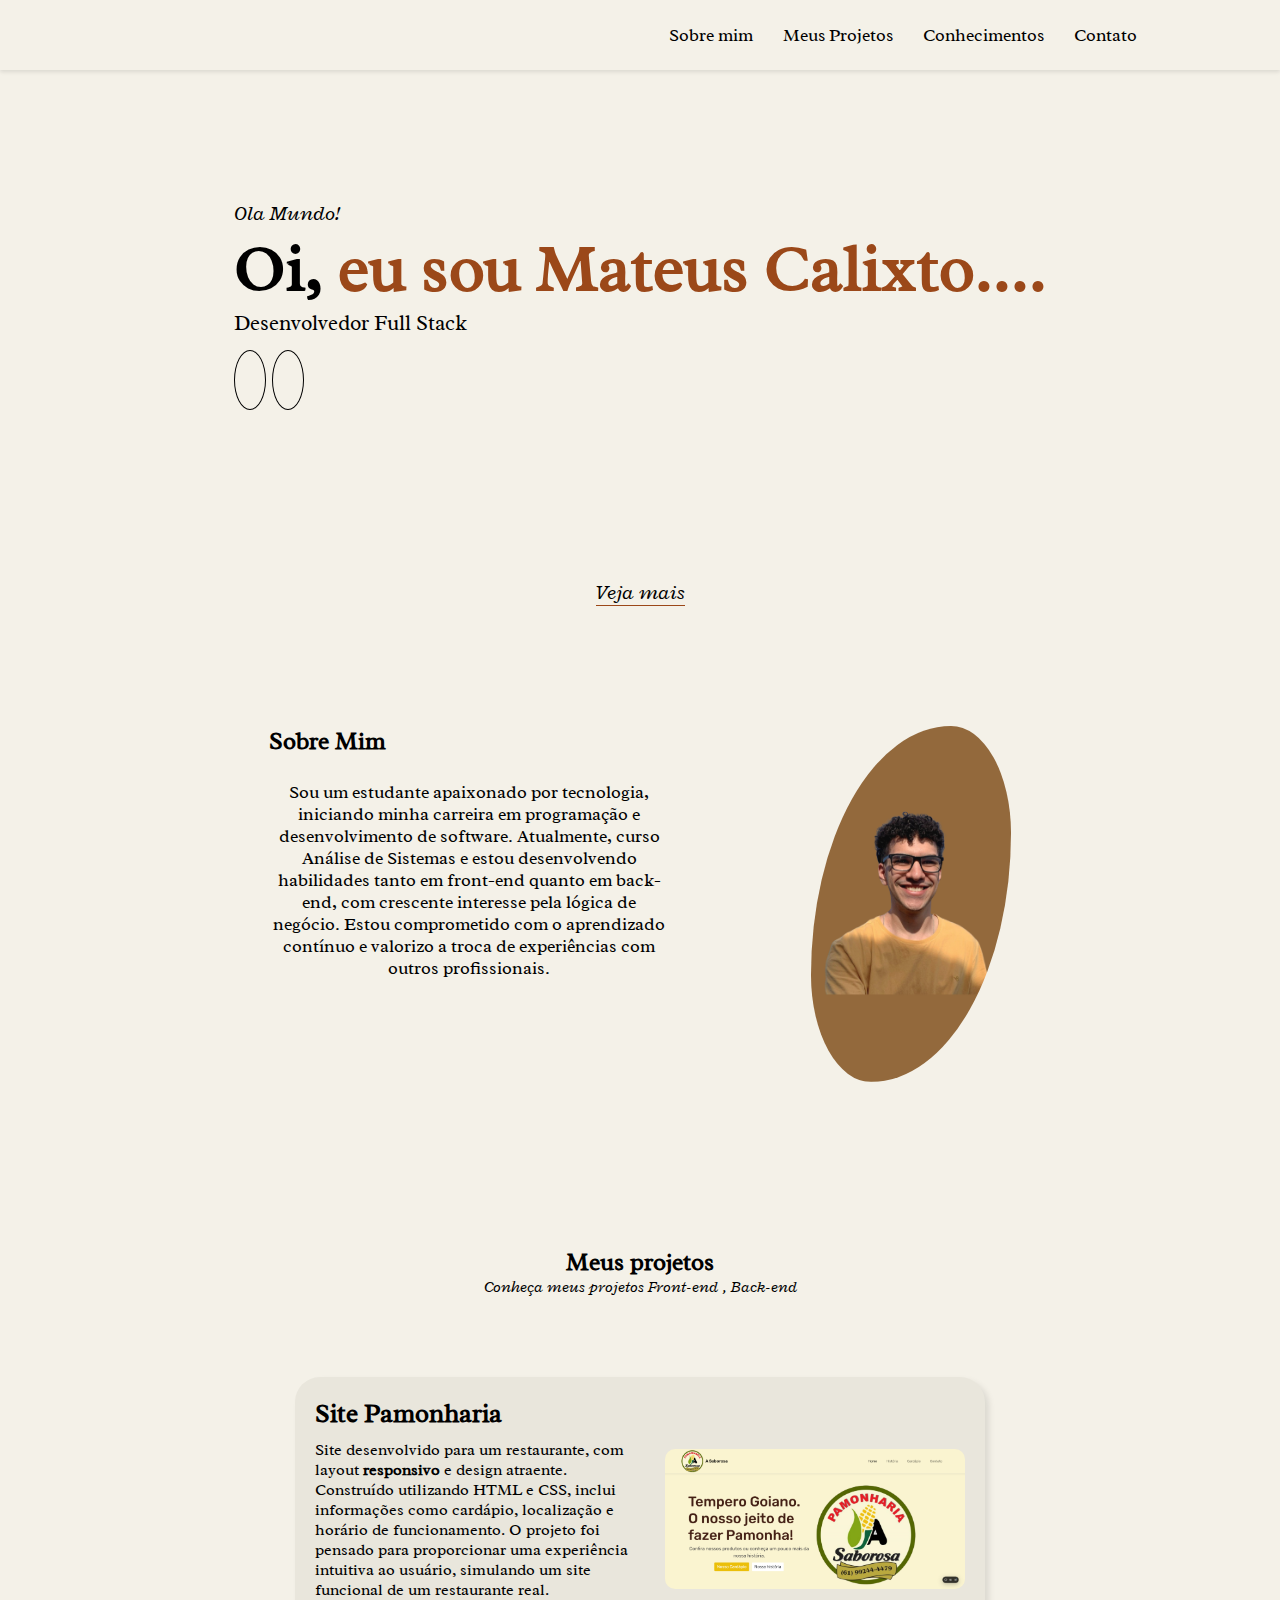
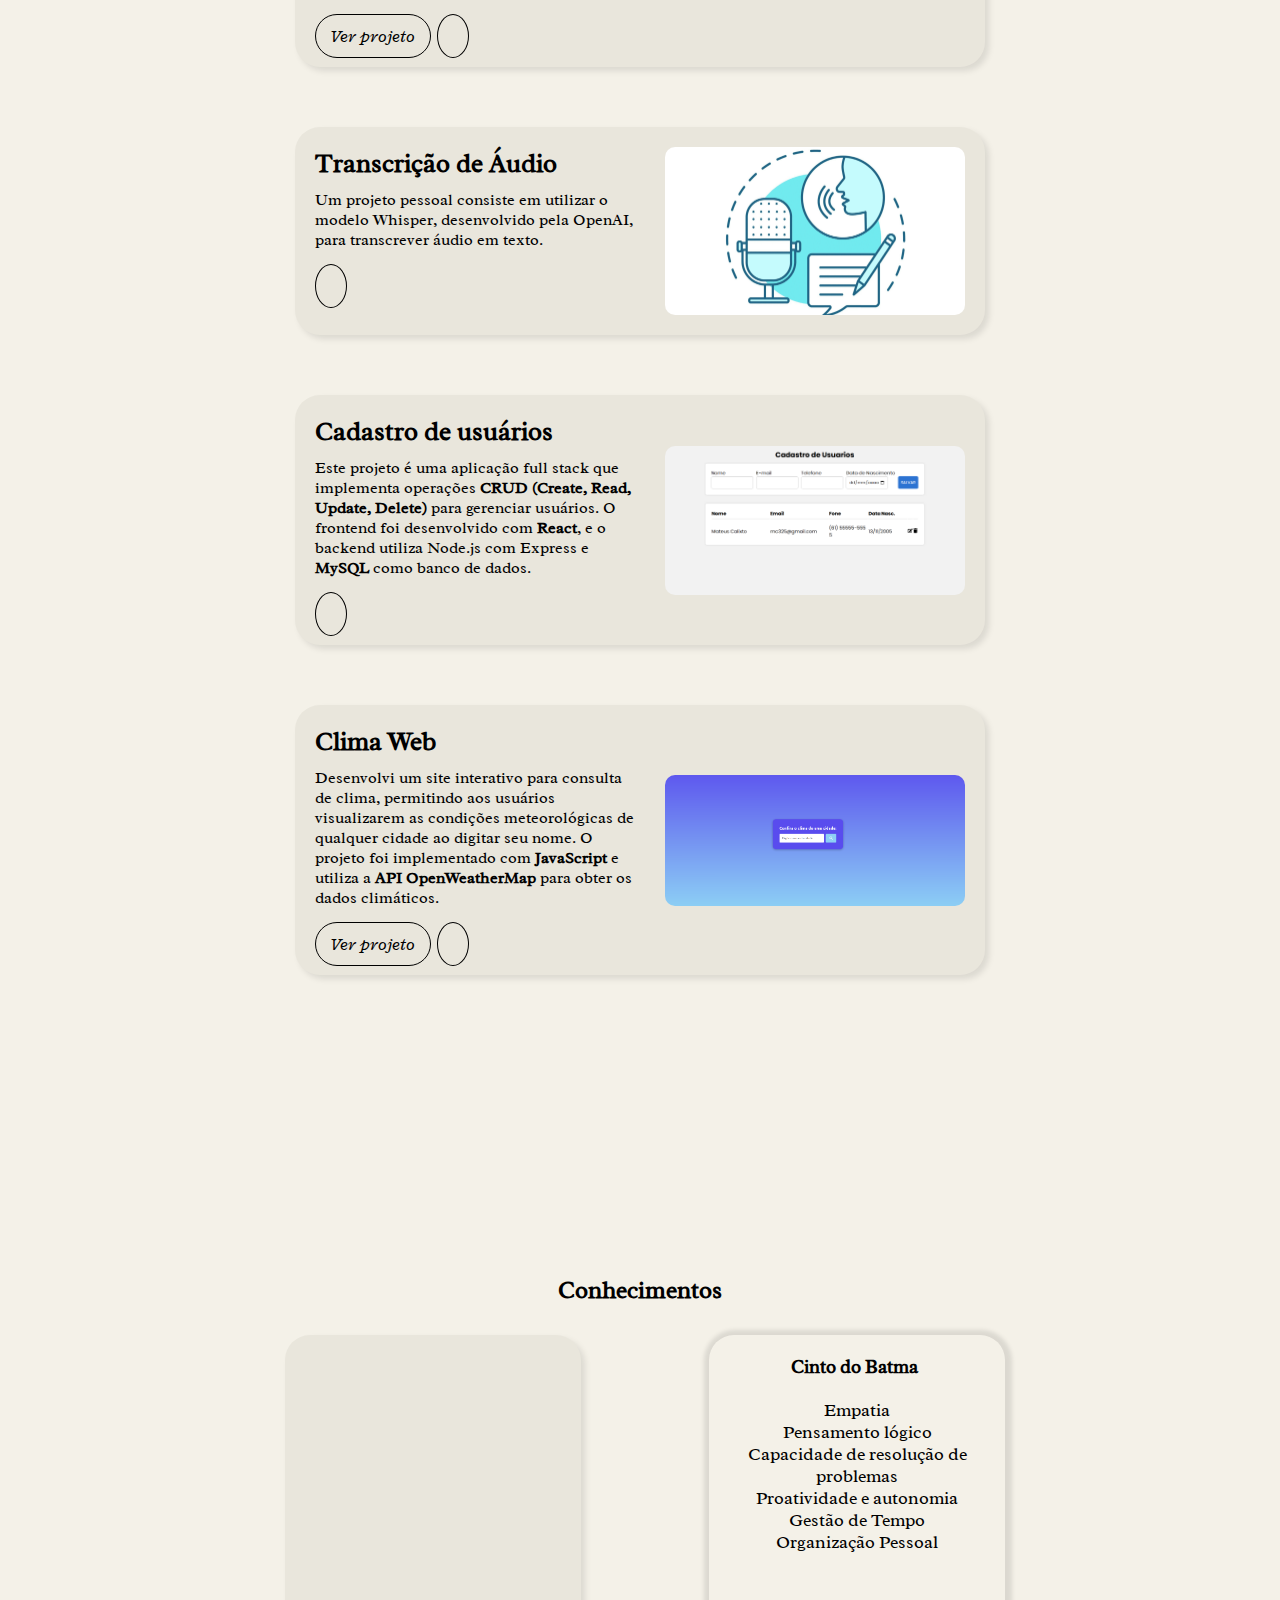
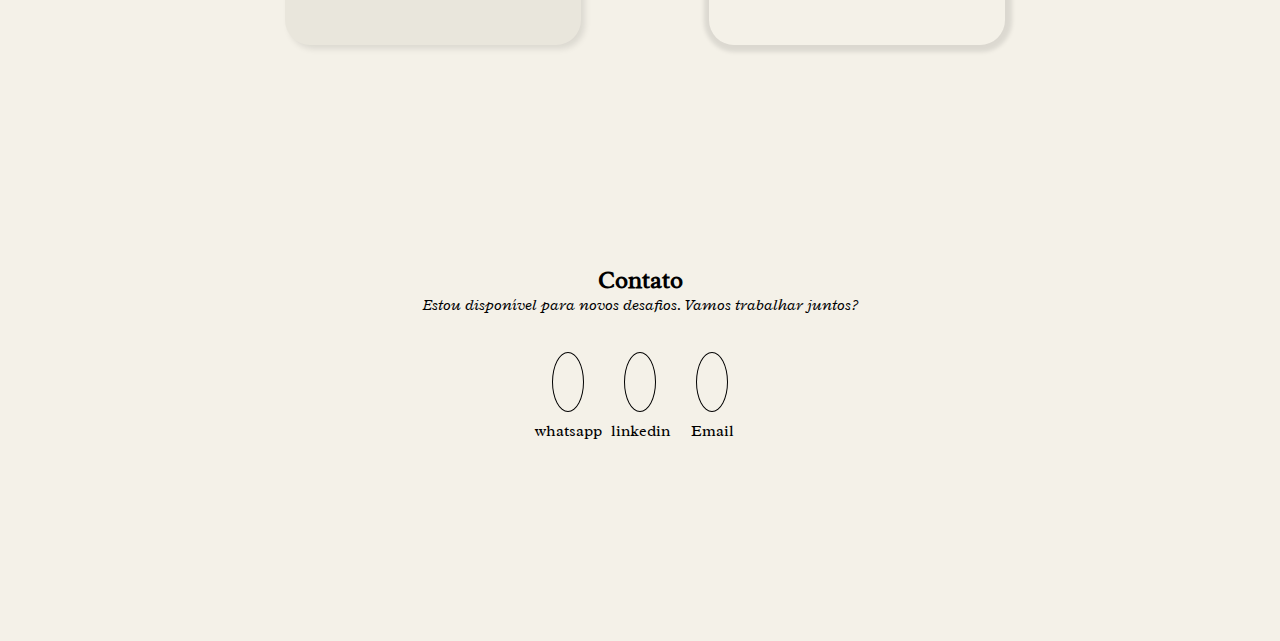
<file: index.html>
<!DOCTYPE html>
<html lang="PT-BR">
<head>
    <meta charset="UTF-8">
    <meta name="viewport" content="width=device-width, initial-scale=1.0">
    <title>M-Calixto Portifólio</title>
    <link rel="stylesheet" href="style/style.css">
    <link rel="stylesheet" href="https://cdnjs.cloudflare.com/ajax/libs/font-awesome/6.6.0/css/all.min.css" integrity="sha512-Kc323vGBEqzTmouAECnVceyQqyqdsSiqLQISBL29aUW4U/M7pSPA/gEUZQqv1cwx4OnYxTxve5UMg5GT6L4JJg==" crossorigin="anonymous" referrerpolicy="no-referrer" />

</head>
<body>
    <header>
        <nav class="nav-bar">
            <div class="icon-mode"><i class="fa-solid fa-moon"></i></div>

            <div class="nav-list">
                <ul>
                    <li class="nav-item">
                        <a href="#sobre-mim" class="nav-link">Sobre mim</a>
                    </li>
                    <li class="nav-item">
                        <a href="#meus-projetos" class="nav-link">Meus Projetos</a>
                    </li>
                    <li class="nav-item">
                        <a href="#conhecimentos" class="nav-link">Conhecimentos</a>
                    </li>
                    <li class="nav-item">
                        <a href="#contato" class="nav-link">Contato</a>
                    </li>
                </ul>
            </div>

            <div class="mobile-menu-icon" onclick="menuShow()"> 
                <button>
                
                <div class="linha1">
                    </div>
                    <div class="linha2">
                    </div>
                    <div class="linha3">
                    </div>
                </button>
            </div>

        </nav>

        <div class="mobile-menu">
            <ul>
                <li class="nav-item">
                    <a class="nav-link" href="#sobre-mim">Sobre mim</a>
                </li>
                <li class="nav-item">
                    <a class="nav-link" href="#meus-projetos">Meus Projetos</a>
                </li>
                <li class="nav-item">
                    <a class="nav-link" href="#conhecimentos">Conhecimentos</a>
                </li>
                <li class="nav-item">
                    <a class="nav-link" href="#contato">Contatos</a>
                </li>
            </ul>
        </div>
    </header>

    <div class="container">

        <!--Home-->
        <div class="home">
            <div>

                <p class="texto-italico">Ola Mundo!</p>
                <h1>Oi, <samp class="texto-destaque-titulo">eu sou Mateus Calixto.... </samp></h1>
                <p>Desenvolvedor Full Stack</p>
                
                <div class="butoes">
                    <a target="_blank" href="https://www.linkedin.com/in/mateus-calixto/"><i class="fa-brands fa-linkedin-in"></i></a>
                    <a target="_blank" href="https://github.com/Mateus-Calixto"><i class="fa-brands fa-github"></i></a>
                </div>
            </div>

            <p class="texto-italico texto-veja-mais">Veja mais</p>
            <i class="fa-solid fa-sort-down"></i>
            <i class="fa-solid fa-chevron-down"></i>
        </div>
        
        <!--Sobre Mim-->
        <div id="sobre-mim" class="sobre-mim">
            <div class="texto-sobre-mim">
                <h2>Sobre Mim</h2>
                <p>Sou um estudante apaixonado por tecnologia, iniciando minha carreira em programação e desenvolvimento de software. Atualmente, curso Análise de Sistemas e estou desenvolvendo habilidades tanto em front-end quanto em back-end, com crescente interesse pela lógica de negócio. Estou comprometido com o aprendizado contínuo e valorizo a troca de experiências com outros profissionais.</p>
            </div>
            <div>
                <img src="img/Calixto.png" alt="foto de perfil"></div>
        </div>


        <!--Projetos-->

        <div id="meus-projetos" class="meus-projetos">
            <h2>Meus projetos</h2>
            <p class="texto-italico">Conheça meus projetos Front-end , Back-end</p>
            <div class="projetos">
                

                <div class="card">
                    <div class="t-card">
                        <div class="titulo-card"><h3>Site Pamonharia</h3></div>
                        <div class="text-card"><p>Site desenvolvido para um restaurante, com layout <strong>responsivo</strong> e design atraente. Construído utilizando HTML e CSS, inclui informações como cardápio, localização e horário de funcionamento. O projeto foi pensado para proporcionar uma experiência intuitiva ao usuário, simulando um site funcional de um restaurante real.</p></div>
                        <div class="butoes">
                            <a target="_blank"  id="butoes-texto" href="https://a-saborosa.vercel.app/">Ver projeto</a>
                            <a target="_blank" href="https://github.com/Mateus-Calixto/Pamonharia-a-saborosa"><i class="fa-brands fa-github"></i></a>
                        </div>

                    </div >

                    <div class="img-card">
                        <a href="https://a-saborosa.vercel.app/"><img src="img/pagina-pamonharia.png" alt="Foto do site da pamonharia"></a> 
                    </div>
                </div>

                <div class="card">
                    <div class="t-card">
                        <div class="titulo-card"><h3>Transcrição de Áudio</h3></div>
                        <div class="text-card"><p>Um projeto pessoal consiste em utilizar o modelo Whisper, desenvolvido pela OpenAI, para transcrever áudio em texto. </p></div>
                        <div class="butoes">
                            <!-- <a target="_blank"  id="butoes-texto" href="#">Ver projeto</a> -->
                            <a target="_blank" href="https://github.com/Mateus-Calixto/Transcrevendo-audio"><i class="fa-brands fa-github"></i></a>
                        </div>

                    </div >

                    <div class="img-card">
                        <img src="img/transcricao-de-audio.png" alt="imagem transcricao de audio">
                    </div>
                </div>


                <div class="card">
                    <div class="t-card">
                        <div class="titulo-card"><h3>Cadastro de usuários</h3></div>
                        <div class="text-card"><p>Este projeto é uma aplicação full stack que implementa operações <strong>CRUD (Create, Read, Update, Delete)</strong> para gerenciar usuários. O frontend foi desenvolvido com <strong>React</strong>, e o backend utiliza Node.js com Express e <strong>MySQL</strong> como banco de dados. </p></div>
                        <div class="butoes">
                            <!-- <a target="_blank"  id="butoes-texto" href="#">Ver projeto</a> -->
                            <a target="_blank" href="https://github.com/Mateus-Calixto/Crud-FullStack"><i class="fa-brands fa-github"></i></a>
                        </div>

                    </div >

                    <div class="img-card">
                        <img src="img/cadastro-usuario.png" alt="imagem cadastro usuario">
                    </div>
                </div>

                <div class="card">
                    <div class="t-card">
                        <div class="titulo-card"><h3>Clima Web</h3></div>
                        <div class="text-card"><p>Desenvolvi um site interativo para consulta de clima, permitindo aos usuários visualizarem as condições meteorológicas de qualquer cidade ao digitar seu nome. O projeto foi implementado com <strong>JavaScript</strong> e utiliza a <strong>API OpenWeatherMap</strong> para obter os dados climáticos.</p></div>
                        <div class="butoes">
                            <a target="_blank"  id="butoes-texto" href="https://mateus-v-calixto.github.io/Projeto-clima/">Ver projeto</a>
                            <a target="_blank" href="https://github.com/Mateus-Calixto/Clima-web"><i class="fa-brands fa-github"></i></a>
                        </div>

                    </div >

                    <div class="img-card">
                        <img src="img/clima-web.png" alt="imagem do site clima WEB">
                    </div>
                </div>
                

                
            </div>
        </div>


        <!--Conhecimentos-->

        <div id="conhecimentos" class="conhecimentos">
            <h2>Conhecimentos</h2>
            <div class="bloco-conhecimentos">
                <div class="skills">
                    <abbr title="HTML5">
                        <i class="fa-brands fa-html5"></i>
                    </abbr>
                    <abbr title="CSS3">
                        <i class="fa-brands fa-css3-alt"></i>
                    </abbr>
                    <abbr title="JavaScript">
                        <i class="fa-brands fa-square-js"></i>
                    </abbr>
                    <abbr title="PHP">
                        <i class="fa-brands fa-php"></i>
                    </abbr>
                    <abbr title="Laravel">
                        <i class="fa-brands fa-laravel"></i>
                    </abbr>
                    <abbr title="Angular">
                        <i class="fa-brands fa-angular"></i>
                    </abbr>
                    <abbr title="Bootstrap">
                        <i class="fa-brands fa-bootstrap"></i>
                    </abbr>
                </div>
                <div class="cinto-batma">
                    <h3>Cinto do Batma <span id="open-modal" class="model-icon"><i class="fa-regular fa-circle-question"></i></span></h3>
                    <ul class="lista-habilidade">
                        <li>Empatia</li>
                        <li>Pensamento lógico</li> 
                        <li>Capacidade de resolução de problemas</li> 
                        <li>Proatividade e autonomia</li>
                        <li>Gestão de Tempo</li>
                        <li>Organização Pessoal</li>
                        
                    </ul>
                </div>
            </div>
        </div>

        <div id="fade" class="hide"></div>

        <div id="modal" class="hide">
            <button id="close-modal"><i class="fa-solid fa-x"></i></button>
            <div class="title-model"><h3>Não entendeu a referencia?</h3></div>
            <div class="descricao-modal texto-italico"> veja o treco do video </div>
            <div class="freme">
                <iframe width="560" height="315" src="https://www.youtube.com/embed/WauIURFTpEc?si=ESDcFquXCEE3wbAH&amp;start=319" title="YouTube video player" frameborder="0" allow="accelerometer; autoplay; clipboard-write; encrypted-media; gyroscope; picture-in-picture; web-share" referrerpolicy="strict-origin-when-cross-origin" allowfullscreen></iframe>
            </div>
        </div>

        <!--Contato-->

        <div id="contato" class="contato">
            <h2>Contato</h2>
            <p class="texto-italico">Estou disponível para novos desafios. Vamos trabalhar juntos?</p>

            <div class="butoes">
                <div>
                    <a href="https://api.whatsapp.com/send?phone=5561992556779" target="_blank"><i class="fa-brands fa-whatsapp"></i></a>
                    <p>whatsapp</p>
                </div>
                
                <div>
                    <a href="https://www.linkedin.com/in/mateus-calixto/" target="_blank"><i class="fa-brands fa-linkedin"></i></a>
                    <p>linkedin</p>
                </div>
                <div>
                    <a href="contato.html" target="_blank"><i class="fa-regular fa-envelope"></i></a>
                    <p>Email</p>
                </div>
            </div>
        </div>

        
        <button id="voltar-topo" class="hiddem"><i class="fa-solid fa-chevron-up"></i></button>
    </div>



    <script src="script.js"></script>
</body>
</html>
</file>
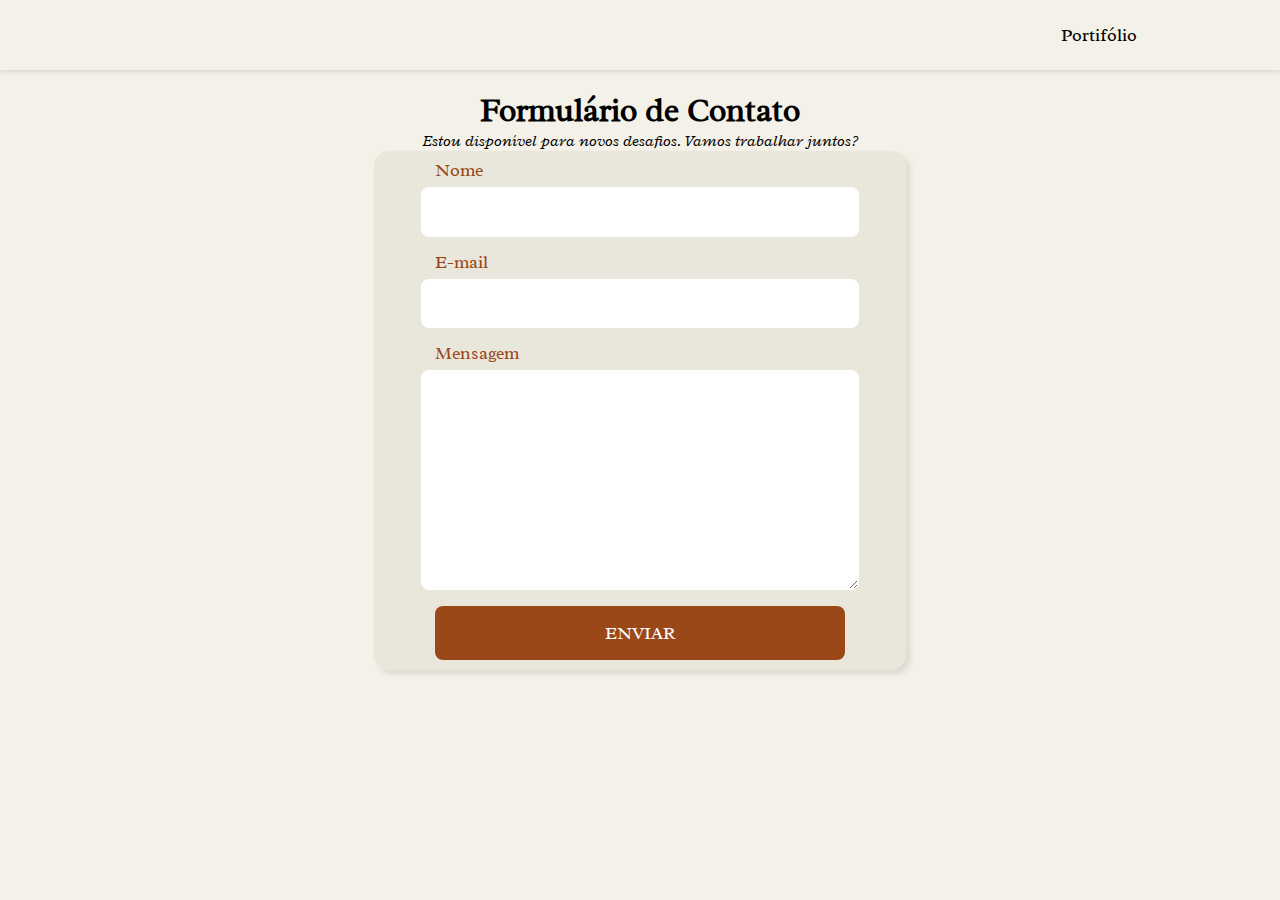
<file: contato.html>
<!DOCTYPE html>
<html lang="en">

<head>
    <meta charset="UTF-8">
    <meta name="viewport" content="width=device-width, initial-scale=1.0">
    <title>Entre em contato</title>
    <link rel="stylesheet" href="style/style.css">
    <link rel="stylesheet" href="style/style-form.css">
    <link rel="stylesheet" href="https://cdnjs.cloudflare.com/ajax/libs/font-awesome/6.6.0/css/all.min.css"
        integrity="sha512-Kc323vGBEqzTmouAECnVceyQqyqdsSiqLQISBL29aUW4U/M7pSPA/gEUZQqv1cwx4OnYxTxve5UMg5GT6L4JJg=="
        crossorigin="anonymous" referrerpolicy="no-referrer" />
</head>

<body>
    <header>
        <nav class="nav-bar">
            <div class="icon-mode"><i class="fa-solid fa-moon"></i></div>

            <div class="nav-list">
                <ul>
                    <li class="nav-item">
                        <a href="index.html" class="nav-link">Portifólio</a>
                    </li>
                </ul>
            </div>

            <div class="mobile-menu-icon" onclick="menuShow()">
                <button>

                    <div class="linha1">
                    </div>
                    <div class="linha2">
                    </div>
                    <div class="linha3">
                    </div>
                </button>
            </div>

        </nav>

        <div class="mobile-menu">
            <ul>
                <li class="nav-item">
                    <a class="nav-link" href="index.html">Portifólio</a>
                </li>
            </ul>
        </div>
    </header>



    <!--Formulario-->
    <h1>Formulário de Contato</h1>
    <p class="texto-italico">Estou disponível para novos desafios. Vamos trabalhar juntos?</p>
    <div class="centro">

        <form action="https://formsubmit.co/mateuscalixto.ti@gmail.com" method="POST" class="form">
            <label for="name">Nome</label>
            <input type="text" name="name" id="name" required />
            <label for="email">E-mail</label>
            <input type="email" name="email" id="email" required />
            <label for="message">Mensagem</label>
            <textarea name="message" id="message" required></textarea>
            <input type="hidden" name="_captcha" value="false" />
            <input type="hidden" name="_next" value="https://portifolio-calixto.netlify.app" />
            <button type="submit">Enviar</button>
        </form>
    </div>

    <script src="script.js"></script>
</body>

</html>
</file>
<file: style/style.css>
/*importando fonts*/
@import url('https://fonts.googleapis.com/css2?family=Radley:ital@0;1&display=swap');


/*Criando Variaveis*/
:root {
    --cor-bg: #f4f1e8;
    --cor-texto-primario-white-mode: #000000;
    --cor-texto-destaque: #9b4819;
}



* {
    margin: 0;
    padding: 0;
    font-family: "Radley", serif;
}

html {
    scroll-behavior: smooth;
}


body {
    background-color: var(--cor-bg);
}

.escondido {
    display: none;
}

abbr {
    text-decoration: none;
}

/*header*/
header {
    background-color: var(--cor-bg);
    box-shadow: 0 2px 4px rgba(0, 0, 0, 0.1);


}

.nav-bar {
    display: flex;
    justify-content: space-between;
    padding: 1.5rem 8rem;
}

.icon-mode {
    display: flex;
    align-items: center;
    font-size: 35px;
}

.nav-list {
    display: flex;
    align-items: center;
}

.nav-list ul {
    display: flex;
    list-style: none;
}

.mobile-menu ul {
    list-style: none;
}

.nav-item {
    margin: 0 15px;
}

.nav-link {
    text-decoration: none;
    font-size: 1.115rem;
    color: var(--cor-texto-primario-white-mode);
    font-style: italic3;
}

.mobile-menu {
    display: none;
}

.mobile-menu-icon {
    display: none;
}

.mobile-menu-icon div {
    width: 32px;
    height: 2px;
    background-color: #000000;
    margin: 8px;
}

/*Container*/
.container {
    padding: 2.5rem 8em;
}

/*Home*/

.home {
    display: flex;
    margin: 10vh 0;
    flex-direction: column;
    align-items: center;
    justify-content: center;
}

.home h1 {
    font-size: 66px;
}

.home p {
    font-size: 21px;
}

.texto-italico {
    font-style: italic;
}

.texto-destaque-titulo {
    color: var(--cor-texto-destaque);

}

.butoes {
    margin-top: 25px;
}


.butoes a {
    color: var(--cor-texto-primario-white-mode);
    text-decoration: none;
    font-size: 30px;
    border: 1px solid;
    padding: 10px 15px;
    border-radius: 100%;
    margin-right: 6px;

}

.butoes a:hover {
    border: 2px solid black;
}

#butoes-texto {
    border-radius: 50px;
    font-size: 18px;
    font-style: italic;

}

.texto-veja-mais {
    border-bottom: #9b4819 1px solid;
    margin-top: 20vh;
}

/*Sobre mim*/

.sobre-mim {
    display: flex;
    flex-direction: row;
    justify-content: space-evenly;
    padding-top: 30px;
}

.texto-sobre-mim {
    width: 400px;
}



.sobre-mim img {
    width: 200px;
    border-radius: 70% 30%;
}

.sobre-mim p {
    font-size: 18px;
    text-align: center;
    margin-top: 25px;
}


/*Meus Projetos*/
.meus-projetos {
    display: flex;
    flex-direction: column;
    padding-top: 10rem;
    align-items: center;
}

.projetos {
    margin: 5rem 0;
}

/*Card*/
.card {
    display: flex;
    flex-direction: row;

    padding: 20px;
    border-radius: 25px;
    margin-bottom: 60px;
    
    background-color: #e9e6dc;
    box-shadow: 4px 4px 6px rgba(0, 0, 0, 0.1);
}

.titulo-card {
    font-size: 22px;
    margin-bottom: 10px;
}


.img-card {
    display: flex;
    align-items: center;
}

.img-card img {
    width: 300px;
    border-radius: 10px;
}

.text-card {
    width: 20rem;
    margin-right: 30px;

}

.t-card>.butoes>a {
    font-size: 18px;
}

/*conhecimento*/

.conhecimentos {
    margin-top: 10rem;
    display: flex;
    align-items: center;
    flex-direction: column;
}



.bloco-conhecimentos {
    margin-top: 20px;
    min-width: 80%;
    display: flex;
    flex-direction: row;
    justify-content: center;
}

.skills {
    width: 20vw;
    min-height: 30vh;


    margin-top: 30px;
    margin: 10px;
    margin-right: 10vw;
    padding: 20px;
    border-radius: 25px;
    background-color: #e9e6dc;
    margin-bottom: 60px;
    box-shadow: 4px 4px 6px rgba(0, 0, 0, 0.1);



}

.skills i {
    margin: 7px;
    font-size: 48px;
}

.cinto-batma {
    text-align: center;
    min-height: 30vh;
    width: 20vw;

    margin-top: 10px;
    padding: 20px;
    border-radius: 25px;
    margin-bottom: 60px;
    box-shadow: 1px 1px 4px 6px rgba(0, 0, 0, 0.1);
}

.cinto-batma li {
    list-style-type: none;
}

.cinto-batma h3 {
    margin-bottom: 20px;
}

.lista-habilidade li {
    font-size: 18px;
}

/*modal*/

#fade {
    position: fixed;
    top: 0;
    left: 0;
    width: 100%;
    height: 100%;
    background-color: rgba(0, 0, 0, 0.6);
    z-index: 1;
}

#modal {
    position: fixed;
    left: 50%;
    top: 50%;
    transform: translate(-50%, -50%);
    width: 600px;
    max-width: 90%;
    background-color: #fff;
    padding: 1.2rem;
    border-radius: 0.5rem;
    z-index: 10;

    padding-top: 20px;
    padding-bottom: 20px;
    display: flex;
    flex-direction: column;
    align-items: center;
    background-color: #e9e6dc;
}

#fade,
#modal {
    transition: 0.5s;
    opacity: 1;
    pointer-events: all;
}

#modal.hide,
#fade.hide {
    opacity: 0;
    pointer-events: none;
}

#modal.hide {
    top: 0;
}

#close-modal {
    border: none;
    background: none;
    font-size: 20px;
    display: flex;
    width: 100%;
    cursor: pointer;

}


/*Contato*/
.contato {
    margin: 10rem 0;
    display: flex;
    flex-direction: column;
    align-items: center;
}


.contato .butoes {
    display: flex;
    flex-direction: row;
}

.contato .butoes {
    margin-top: 3rem;
}

.contato .butoes a {
    margin: 20px;
}

.contato .butoes p {
    margin-top: 20px;
    text-align: center;
}

#voltar-topo {
    color: rgb(81, 81, 81);
    text-decoration: none;
    font-size: 20px;
    border: 1px solid;
    padding: 10px 15px;
    border-radius: 100%;
    margin-right: 6px;

    border: 1px solid rgb(81, 81, 81);


    position: fixed;
    bottom: 20px;
    right: 20px;
    border: none;
    border-radius: 50%;
    width: 50px;
    height: 50px;
    display: flex;
    justify-content: center;
    align-items: center;
    box-shadow: 0 4px 6px rgba(0, 0, 0, 0.2);
    cursor: pointer;
    font-size: 20px;
    transition: opacity 0.3s, visibility 0.3s;
    visibility: hidden;
    /* Oculta inicialmente */
    opacity: 0;
}

#voltar-topo.visible {
    visibility: visible;
    opacity: 1;
}


#voltar-topo:hover {
    border: 2px solid;
}


/*Model*/

.model-icon {
    margin-left: 5px;
    cursor: pointer;
}


@media screen and (max-width: 730px) {

    /*navbar*/
    .nav-bar {
        padding: 1.5rem 4rem;

    }

    .nav-item {
        display: none;
    }

    .login-button {
        display: none;
    }

    .mobile-menu-icon {
        display: block;
    }

    .mobile-menu-icon button {
        background-color: transparent;
        border: none;
        cursor: pointer;
    }

    .mobile-menu ul {

        display: flex;
        flex-direction: column;
        text-align: center;
        padding-bottom: 1rem;
    }

    .mobile-menu .nav-item {
        display: block;
        padding-top: 1.2rem;
    }

    .mobile-menu .login-button {
        display: block;
        padding: 1rem 2rem;
    }

    .mobile-menu .login-button button {
        width: 100%;
    }

    .open {
        display: block;
    }


    .container {
        padding: 2.5rem 4rem;
    }


    /*Home*/

    .home {
        margin-top: 10vh;
    }

    .home h1 {
        font-size: 37px;
    }

    /*Sobre mim*/
    .sobre-mim {
        flex-direction: column-reverse;
    }


    .texto-sobre-mim {
        width: auto;
    }

    .sobre-mim img {
        display: none;

    }

    /*meus projetos*/

    /*card*/

    .card {
        flex-direction: column-reverse;
    }

    .text-card {
        margin: 0;
    }

    .titulo-card {
        margin-top: 15px;
    }

    /*Conhecimento*/

    .bloco-conhecimentos {
        flex-direction: column;
        align-items: center;
    }

    .skills {
        margin: 10px;
    }

    .skills,
    .cinto-batma {
        width: 45vw;
    }

    iframe {
        width: 400px;
    }
}
</file>
<file: style/style-form.css>
h1{
    margin-top: 20px;
    text-align: center;
}

p{
    text-align: center;
}

/*Formulario*/

.centro{
    
    display: flex;
    flex-direction: column;
    align-items: center;
    justify-content: center;
}

.form {
    width: 100%;
    display: flex;
    flex-direction: column;
    align-items: center;
    max-width: 32rem;
    font-size: 1.125rem;
    background-color: #e9e6dc;
    box-shadow: 4px 4px 6px rgba(0, 0, 0, 0.1);
    border-radius: 15px;
    padding: 10px;
}

.form label,
.form input,
.form textarea,
.form button {
    display: block;
    width: 80%;
}

.form label {
    color: #9b4819;
    line-height: 1;
    margin-bottom: 0.5rem;
}

.form input,
.form textarea {
    font: inherit;
    padding: 0.8rem;
    margin-bottom: 1rem;
    border: 1px solid transparent;
    border-radius: 8px;
    transition: border-color, box-shadow 0.2s;
}

.form textarea {
    min-height: 12rem;
    resize: vertical;
}

.form input:hover,
.form input:focus,
.form textarea:hover,
.form textarea:focus {
    outline: none;
    border-color: #9b4819;
    box-shadow: 0 0 0 3px #9b4819;
}

.form button {
    display: block;
    padding: 1rem;
    background: #9b4819;
    color: #fff;
    font: inherit;
    text-transform: uppercase;
    border: none;
    border-radius: 8px;
    cursor: pointer;
    transition: 0.2s;
}

.form button:hover,
.form button:focus {
    outline: none;
    background: #c15a1f;
}

@media screen and (max-width: 730px) {
    .form{
        width:90%;
    }
}
</file>
